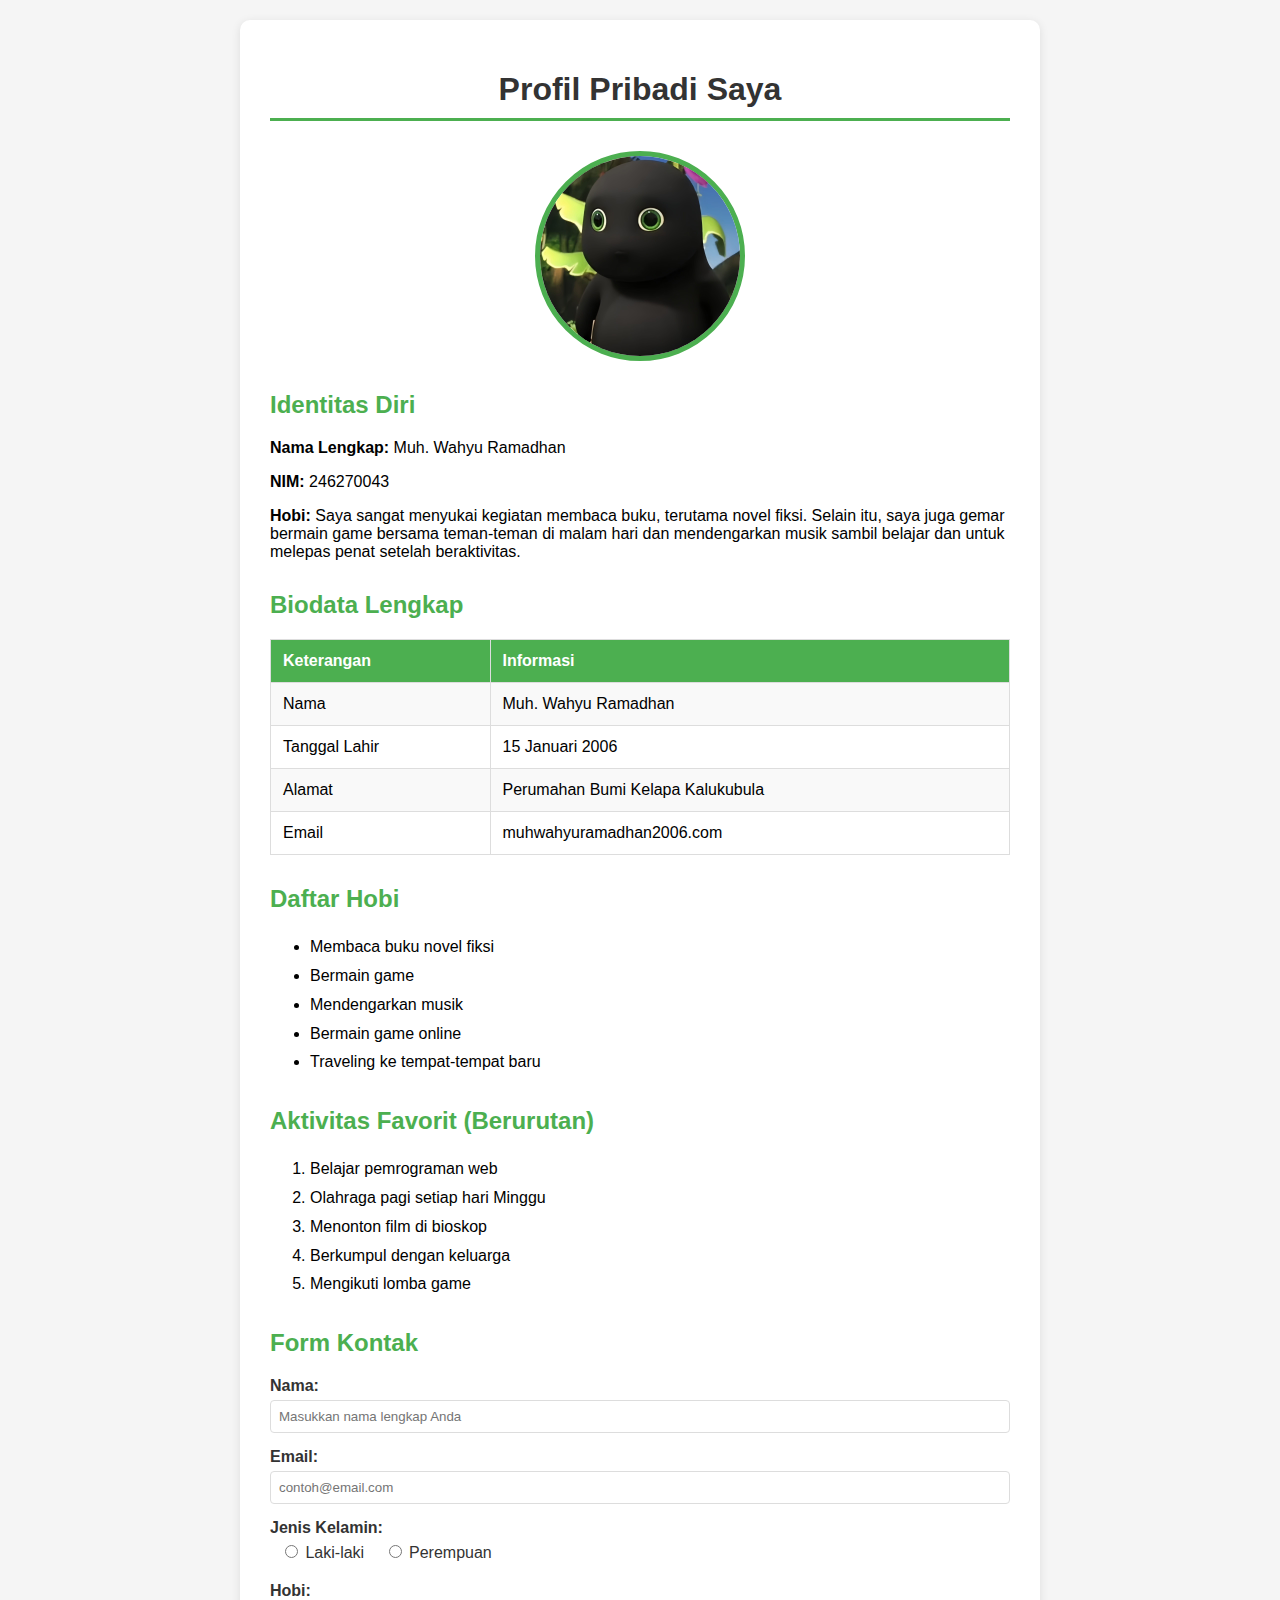
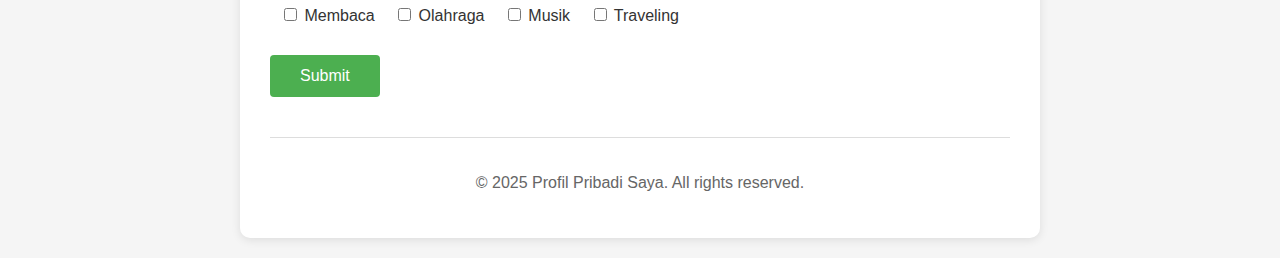
<file: index.html>
<!DOCTYPE html>
<html lang="id">
<head>
    <meta charset="UTF-8">
    <meta name="viewport" content="width=device-width, initial-scale=1.0">
    <title>Profil Pribadi Saya</title>
    <link rel="stylesheet" href="style.css">
</head>
<body>
    <div class="container">
        
        <h1 id="main-title" class="header-title" title="Halaman Profil Pribadi">Profil Pribadi Saya</h1>
        
        <div style="text-align: center; margin: 30px 0;">
            <img 
                src="nailongningga.jpg" alt="Foto Profil Saya" 
                width="200" 
                height="200"
                class="profile-img"
                title="Foto Profil"
                onerror="this.style.display='none'; this.nextElementSibling.style.display='flex';"
            >
            <div style="width: 200px; height: 200px; border-radius: 50%; border: 5px solid #4CAF50; margin: 0 auto; display: none; align-items: center; justify-content: center; background-color: #f0f0f0; font-size: 14px; color: #666;">
                Foto Profil
            </div>
        </div>
        
        <div class="section" id="identitas">
            <h2>Identitas Diri</h2>
            
            <p id="nama" class="info-paragraph" title="Nama Lengkap">
                <strong>Nama Lengkap:</strong> Muh. Wahyu Ramadhan
            </p>
            
            <p id="nim" class="info-paragraph" title="Nomor Induk Mahasiswa">
                <strong>NIM:</strong> 246270043
            </p>
            
            <p id="hobi" class="info-paragraph" title="Hobi Saya">
                <strong>Hobi:</strong> Saya sangat menyukai kegiatan membaca buku, terutama novel fiksi. 
                Selain itu, saya juga gemar bermain game bersama teman-teman di malam hari dan mendengarkan musik 
                sambil belajar dan untuk melepas penat setelah beraktivitas.
            </p>
        </div>
        
        <div class="section" id="biodata-section">
            <h2>Biodata Lengkap</h2>
            <table id="tabel-biodata" class="biodata-table" title="Tabel Biodata">
                <tr>
                    <th>Keterangan</th>
                    <th>Informasi</th>
                </tr>
                <tr>
                    <td>Nama</td>
                    <td>Muh. Wahyu Ramadhan</td>
                </tr>
                <tr>
                    <td>Tanggal Lahir</td>
                    <td>15 Januari 2006</td>
                </tr>
                <tr>
                    <td>Alamat</td>
                    <td>Perumahan Bumi Kelapa Kalukubula</td>
                </tr>
                <tr>
                    <td>Email</td>
                    <td>muhwahyuramadhan2006.com</td>
                </tr>
            </table>
        </div>
        
        <div class="section" id="hobi-section">
            <h2>Daftar Hobi</h2>
            <ul id="list-hobi" class="hobby-list" title="Daftar Hobi Favorit">
                <li>Membaca buku novel fiksi</li>
                <li>Bermain game</li>
                <li>Mendengarkan musik</li>
                <li>Bermain game online</li>
                <li>Traveling ke tempat-tempat baru</li>
            </ul>
        </div>
        
        <div class="section" id="aktivitas-section">
            <h2>Aktivitas Favorit (Berurutan)</h2>
            <ol id="list-aktivitas" class="activity-list" title="Aktivitas Favorit">
                <li>Belajar pemrograman web</li>
                <li>Olahraga pagi setiap hari Minggu</li>
                <li>Menonton film di bioskop</li>
                <li>Berkumpul dengan keluarga</li>
                <li>Mengikuti lomba game</li>
            </ol>
        </div>
        
        <div class="section" id="form-section">
            <h2>Form Kontak</h2>
            <form id="contact-form" class="contact-form" title="Formulir Kontak">
            
                <div class="form-group">
                    <label for="input-nama">Nama:</label>
                    <input 
                        type="text" 
                        id="input-nama" 
                        name="nama" 
                        class="form-input"
                        placeholder="Masukkan nama lengkap Anda"
                        title="Masukkan nama lengkap"
                    >
                </div>
                
                <div class="form-group">
                    <label for="input-email">Email:</label>
                    <input 
                        type="email" 
                        id="input-email" 
                        name="email" 
                        class="form-input"
                        placeholder="contoh@email.com"
                        title="Masukkan alamat email"
                    >
                </div>
                
                <div class="form-group">
                    <label>Jenis Kelamin:</label>
                    <div class="radio-group">
                        <label title="Pilih Laki-laki">
                            <input type="radio" id="laki-laki" name="jenis_kelamin" value="laki-laki">
                            Laki-laki
                        </label>
                        <label title="Pilih Perempuan">
                            <input type="radio" id="perempuan" name="jenis_kelamin" value="perempuan">
                            Perempuan
                        </label>
                    </div>
                </div>
                
                <div class="form-group">
                    <label>Hobi:</label>
                    <div class="checkbox-group">
                        <label title="Hobi Membaca">
                            <input type="checkbox" id="hobi-membaca" name="hobi" value="membaca" class="hobby-checkbox">
                            Membaca
                        </label>
                        <label title="Hobi Olahraga">
                            <input type="checkbox" id="hobi-olahraga" name="hobi" value="olahraga" class="hobby-checkbox">
                            Olahraga
                        </label>
                        <label title="Hobi Musik">
                            <input type="checkbox" id="hobi-musik" name="hobi" value="musik" class="hobby-checkbox">
                            Musik
                        </label>
                        <label title="Hobi Traveling">
                            <input type="checkbox" id="hobi-traveling" name="hobi" value="traveling" class="hobby-checkbox">
                            Traveling
                        </label>
                    </div>
                </div>
                
                <button type="submit" id="submit-btn" class="submit-button" title="Kirim Formulir">
                    Submit
                </button>
            </form>
        </div>
        
        <div style="margin-top: 40px; text-align: center; color: #666; border-top: 1px solid #ddd; padding-top: 20px;">
            <p>&copy; 2025 Profil Pribadi Saya. All rights reserved.</p>
        </div>
    </div>
    
    <script>
    
        document.getElementById('contact-form').addEventListener('submit', function(e) {
            e.preventDefault();
            alert('Terima kasih! Form berhasil dikirim.');
        });
    </script>
</body>
</html>
</file>
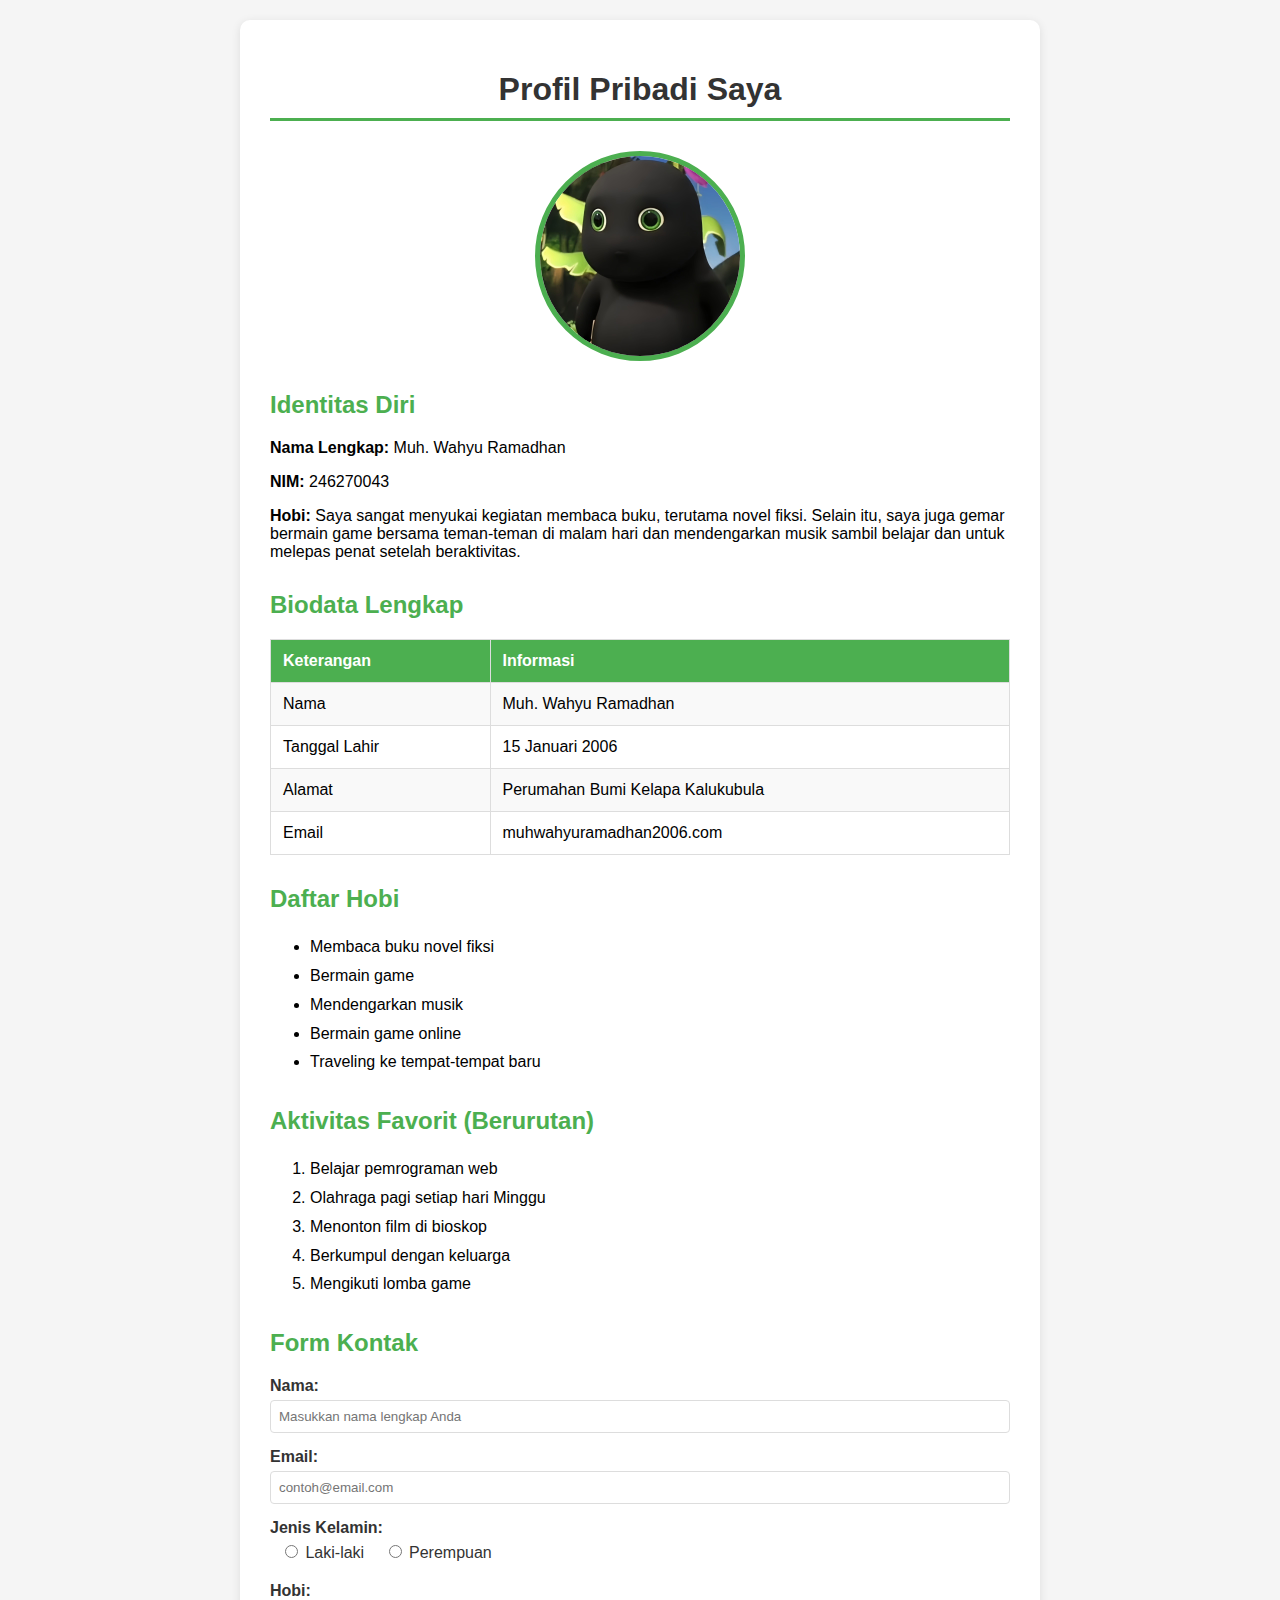
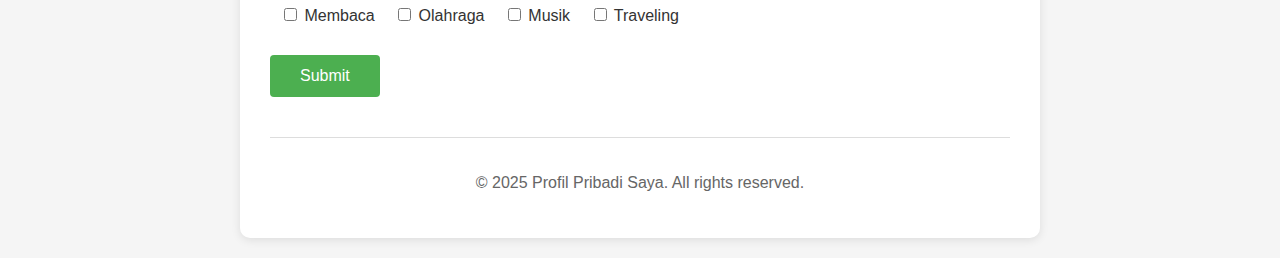
<file: 3index.html>
<!DOCTYPE html>
<html lang="id">
<head>
    <meta charset="UTF-8">
    <meta name="viewport" content="width=device-width, initial-scale=1.0">
    <title>Profil Pribadi Saya</title>
    <link rel="stylesheet" href="style.css">
</head>
<body>
    <div class="container">
        
        <h1 id="main-title" class="header-title" title="Halaman Profil Pribadi">Profil Pribadi Saya</h1>
        
        <div style="text-align: center; margin: 30px 0;">
            <img 
                src="nailongningga.jpg" alt="Foto Profil Saya" 
                width="200" 
                height="200"
                class="profile-img"
                title="Foto Profil"
                onerror="this.style.display='none'; this.nextElementSibling.style.display='flex';"
            >
            <div style="width: 200px; height: 200px; border-radius: 50%; border: 5px solid #4CAF50; margin: 0 auto; display: none; align-items: center; justify-content: center; background-color: #f0f0f0; font-size: 14px; color: #666;">
                Foto Profil
            </div>
        </div>
        
        <div class="section" id="identitas">
            <h2>Identitas Diri</h2>
            
            <p id="nama" class="info-paragraph" title="Nama Lengkap">
                <strong>Nama Lengkap:</strong> Muh. Wahyu Ramadhan
            </p>
            
            <p id="nim" class="info-paragraph" title="Nomor Induk Mahasiswa">
                <strong>NIM:</strong> 246270043
            </p>
            
            <p id="hobi" class="info-paragraph" title="Hobi Saya">
                <strong>Hobi:</strong> Saya sangat menyukai kegiatan membaca buku, terutama novel fiksi. 
                Selain itu, saya juga gemar bermain game bersama teman-teman di malam hari dan mendengarkan musik 
                sambil belajar dan untuk melepas penat setelah beraktivitas.
            </p>
        </div>
        
        <div class="section" id="biodata-section">
            <h2>Biodata Lengkap</h2>
            <table id="tabel-biodata" class="biodata-table" title="Tabel Biodata">
                <tr>
                    <th>Keterangan</th>
                    <th>Informasi</th>
                </tr>
                <tr>
                    <td>Nama</td>
                    <td>Muh. Wahyu Ramadhan</td>
                </tr>
                <tr>
                    <td>Tanggal Lahir</td>
                    <td>15 Januari 2006</td>
                </tr>
                <tr>
                    <td>Alamat</td>
                    <td>Perumahan Bumi Kelapa Kalukubula</td>
                </tr>
                <tr>
                    <td>Email</td>
                    <td>muhwahyuramadhan2006.com</td>
                </tr>
            </table>
        </div>
        
        <div class="section" id="hobi-section">
            <h2>Daftar Hobi</h2>
            <ul id="list-hobi" class="hobby-list" title="Daftar Hobi Favorit">
                <li>Membaca buku novel fiksi</li>
                <li>Bermain game</li>
                <li>Mendengarkan musik</li>
                <li>Bermain game online</li>
                <li>Traveling ke tempat-tempat baru</li>
            </ul>
        </div>
        
        <div class="section" id="aktivitas-section">
            <h2>Aktivitas Favorit (Berurutan)</h2>
            <ol id="list-aktivitas" class="activity-list" title="Aktivitas Favorit">
                <li>Belajar pemrograman web</li>
                <li>Olahraga pagi setiap hari Minggu</li>
                <li>Menonton film di bioskop</li>
                <li>Berkumpul dengan keluarga</li>
                <li>Mengikuti lomba game</li>
            </ol>
        </div>
        
        <div class="section" id="form-section">
            <h2>Form Kontak</h2>
            <form id="contact-form" class="contact-form" title="Formulir Kontak">
            
                <div class="form-group">
                    <label for="input-nama">Nama:</label>
                    <input 
                        type="text" 
                        id="input-nama" 
                        name="nama" 
                        class="form-input"
                        placeholder="Masukkan nama lengkap Anda"
                        title="Masukkan nama lengkap"
                    >
                </div>
                
                <div class="form-group">
                    <label for="input-email">Email:</label>
                    <input 
                        type="email" 
                        id="input-email" 
                        name="email" 
                        class="form-input"
                        placeholder="contoh@email.com"
                        title="Masukkan alamat email"
                    >
                </div>
                
                <div class="form-group">
                    <label>Jenis Kelamin:</label>
                    <div class="radio-group">
                        <label title="Pilih Laki-laki">
                            <input type="radio" id="laki-laki" name="jenis_kelamin" value="laki-laki">
                            Laki-laki
                        </label>
                        <label title="Pilih Perempuan">
                            <input type="radio" id="perempuan" name="jenis_kelamin" value="perempuan">
                            Perempuan
                        </label>
                    </div>
                </div>
                
                <div class="form-group">
                    <label>Hobi:</label>
                    <div class="checkbox-group">
                        <label title="Hobi Membaca">
                            <input type="checkbox" id="hobi-membaca" name="hobi" value="membaca" class="hobby-checkbox">
                            Membaca
                        </label>
                        <label title="Hobi Olahraga">
                            <input type="checkbox" id="hobi-olahraga" name="hobi" value="olahraga" class="hobby-checkbox">
                            Olahraga
                        </label>
                        <label title="Hobi Musik">
                            <input type="checkbox" id="hobi-musik" name="hobi" value="musik" class="hobby-checkbox">
                            Musik
                        </label>
                        <label title="Hobi Traveling">
                            <input type="checkbox" id="hobi-traveling" name="hobi" value="traveling" class="hobby-checkbox">
                            Traveling
                        </label>
                    </div>
                </div>
                
                <button type="submit" id="submit-btn" class="submit-button" title="Kirim Formulir">
                    Submit
                </button>
            </form>
        </div>
        
        <div style="margin-top: 40px; text-align: center; color: #666; border-top: 1px solid #ddd; padding-top: 20px;">
            <p>&copy; 2025 Profil Pribadi Saya. All rights reserved.</p>
        </div>
    </div>
    
    <script>
    
        document.getElementById('contact-form').addEventListener('submit', function(e) {
            e.preventDefault();
            alert('Terima kasih! Form berhasil dikirim.');
        });
    </script>
</body>
</html>
</file>
<file: style.css>
body {
            font-family: Arial, sans-serif;
            max-width: 800px;
            margin: 0 auto;
            padding: 20px;
            background-color: #f5f5f5;
        }
        
        .container {
            background-color: white;
            padding: 30px;
            border-radius: 10px;
            box-shadow: 0 2px 10px rgba(0,0,0,0.1);
        }
        
        h1 {
            color: #333;
            text-align: center;
            border-bottom: 3px solid #4CAF50;
            padding-bottom: 10px;
        }
        
        h2 {
            color: #4CAF50;
            margin-top: 30px;
        }
        
        .profile-img {
            display: block;
            margin: 20px auto;
            border-radius: 50%;
            border: 5px solid #4CAF50;
        }
        
        table {
            width: 100%;
            border-collapse: collapse;
            margin: 20px 0;
        }
        
        table, th, td {
            border: 1px solid #ddd;
        }
        
        th, td {
            padding: 12px;
            text-align: left;
        }
        
        th {
            background-color: #4CAF50;
            color: white;
        }
        
        tr:nth-child(even) {
            background-color: #f9f9f9;
        }
        
        .form-group {
            margin-bottom: 15px;
        }
        
        label {
            display: block;
            margin-bottom: 5px;
            font-weight: bold;
            color: #333;
        }
        
        input[type="text"],
        input[type="email"] {
            width: 100%;
            padding: 8px;
            border: 1px solid #ddd;
            border-radius: 4px;
            box-sizing: border-box;
        }
        
        .checkbox-group,
        .radio-group {
            margin-left: 10px;
        }
        
        .checkbox-group label,
        .radio-group label {
            display: inline-block;
            margin-right: 15px;
            font-weight: normal;
        }
        
        button {
            background-color: #4CAF50;
            color: white;
            padding: 12px 30px;
            border: none;
            border-radius: 4px;
            cursor: pointer;
            font-size: 16px;
            margin-top: 10px;
        }
        
        button:hover {
            background-color: #45a049;
        }
        
        ul, ol {
            line-height: 1.8;
        }
        
        .section {
            margin-bottom: 30px;
        }
</file>
